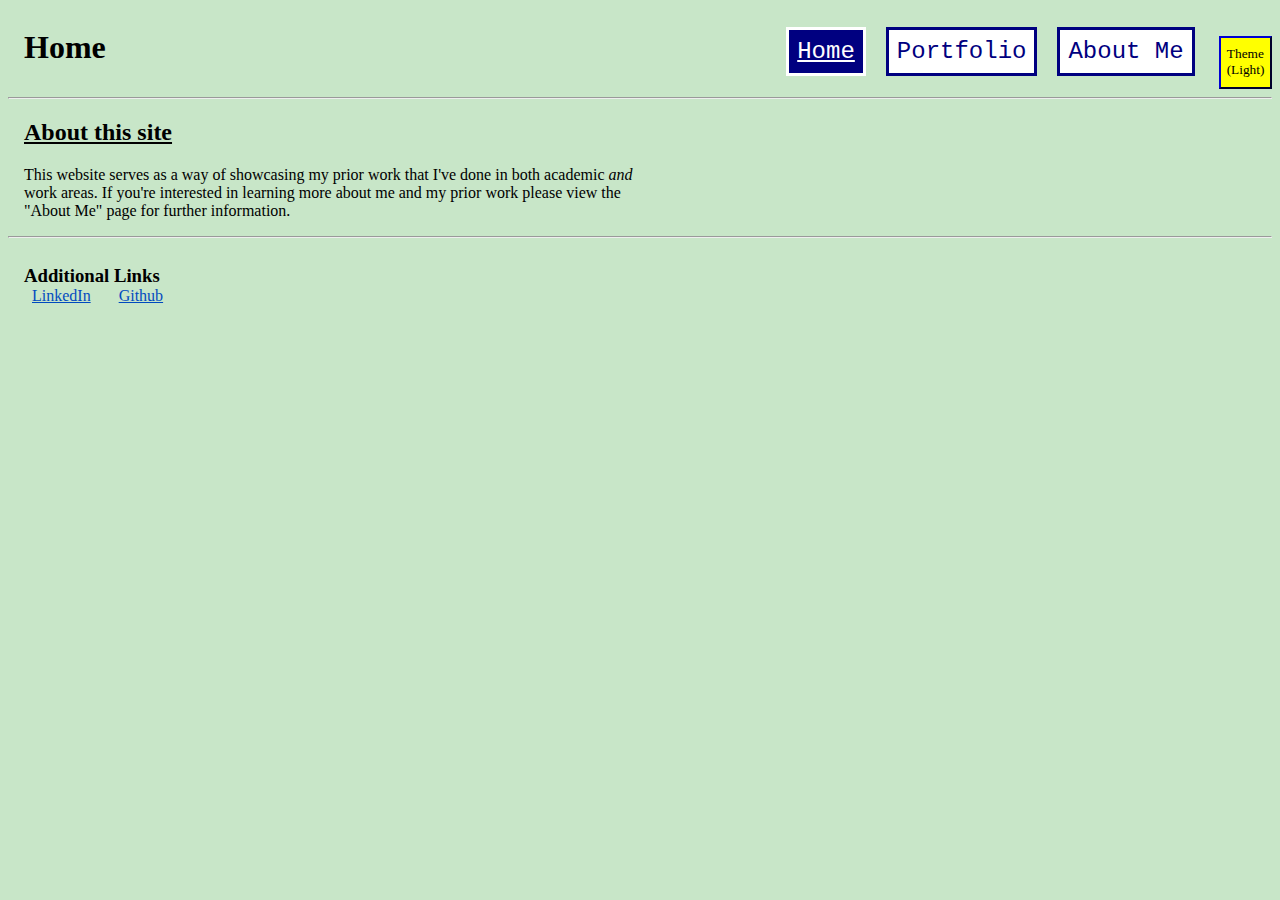
<file: index.html>
<!DOCTYPE html>
<html lang="en">
  <head>
    <meta charset="UTF-8">
    <meta name="viewport" content="width=device-width, initial-scale=1.0">
    <link rel="stylesheet" type="text/css" href="stylesheets/base.css"> 
    <link rel="icon" type="image/x-icon" href="/assets/favicon.ico">
    <script src="/scripts/theme.js"></script>
    <title>Home</title>
  </head>

  <body>
    <header>
      <h1 style="margin-right: auto">Home</h1>
      <nav class="header-nav">
        <a href="/index.html" id="selected" class="header-link">Home</a>
        <a href="/Portfolio.html" class="header-link">Portfolio</a>
        <a href="/About.html" class="header-link">About Me</a>
      </nav>
    </header>
    <hr> 

    <main>
      <h2>About this site</h2>
      <div style="margin-left: 1rem;">
        <noscript>
          <strong>This website uses Javascript please enable Javascript for the best viewing experience!</strong>
        </noscript>
        <p>
          This website serves as a way of showcasing my prior work that I've done in both academic <em>and</em> work areas. 
          If you're interested in learning more about me and my prior work please view the "About Me" page 
          for further information.
        </p>
      </div>
    </main>

    <hr>
    <footer>
      <h3>Additional Links</h3>
      <nav>
        <a href="https://linkedin.com/in/daniel-arevalo-55a005337" class="footer-link">LinkedIn</a>
        <a href="https://github.com/Daniel-P-Arevalo" class="footer-link">Github</a>
      </nav>
    </footer>
  </body>
</html>
</file>
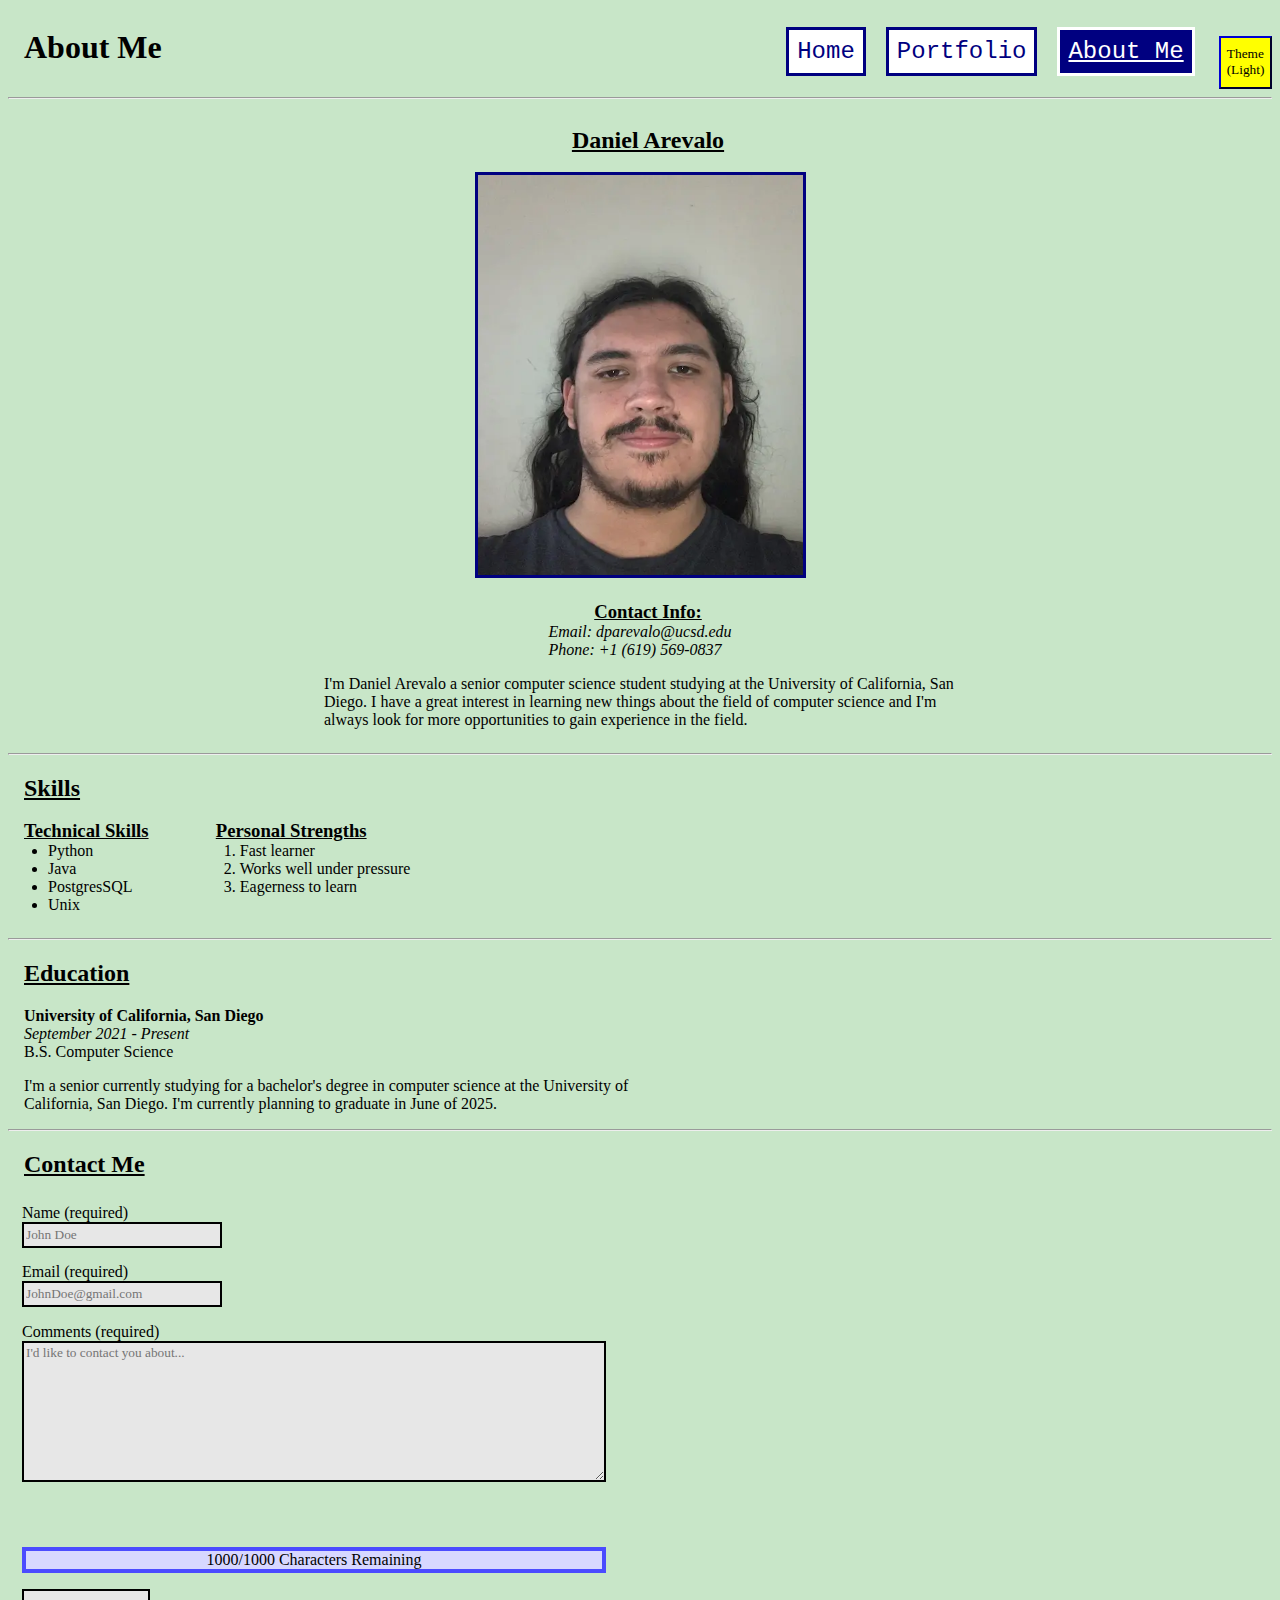
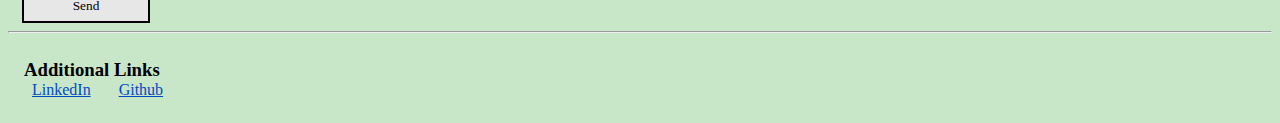
<file: About.html>
<!DOCTYPE html>
<html lang="en">
  <head>
    <meta charset="UTF-8">
    <meta name="viewport" content="width=device-width, initial-scale=1.0">
    <link rel="stylesheet" type="text/css" href="/stylesheets/base.css"> 
    <link rel="stylesheet" type="text/css" href="/stylesheets/about.css"> 
    <link rel="icon" type="image/x-icon" href="/assets/favicon.ico">
    <script src="/scripts/theme.js"></script>
    <title>About Me</title>
  </head>

  <body>
    <header>
      <h1 style="margin-right: auto">About Me</h1>
      <nav class="header-nav">
        <a href="/index.html" class="header-link">Home</a>
        <a href="/Portfolio.html" class="header-link">Portfolio</a>
        <a href="/About.html" id="selected" class="header-link">About Me</a>
      </nav>
    </header>
    <hr>

    <main>
      <section id="bio">
        <h2>Daniel Arevalo</h2>
        <picture>
          <source srcset="/assets/selfie.webp" media="(max-width: 425px)" width="225" height="275">
          <source srcset="/assets/selfie.webp" media="(max-width: 768px)" width="300" height="350">
          <source srcset="/assets/selfie.webp" media="(max-width: 1024px)" width="400" height="450">
          <img src="/assets/selfie.webp" alt="Me, Daniel Arevalo, wearing a black shirt in front of a white background" width="325" height="400">
        </picture>

        <h3>Contact Info:</h3>
        <address>
          Email: dparevalo@ucsd.edu<br>
          Phone: +1 (619) 569-0837
        </address>
      
        <p>
          I'm Daniel Arevalo a senior computer science student studying at the University of California, San Diego. 
          I have a great interest in learning new things about the field of computer science and 
          I'm always look for more opportunities to gain experience in the field.
        </p>
      </section>
      <hr>
      
      <style>
        @scope {
          h3 {
            text-decoration: underline;
          }
        }
      </style>

      <h2 style="margin-bottom: 0em;">Skills</h2>
      <section id="skills">
        <h2 style="display: none;">Skills</h2>
        <section style="margin-right: 2dvw;">
  	      <h3>Technical Skills</h3>
          <ul style="margin-top: 0em;">
            <li>Python</li>
            <li>Java</li>
            <li>PostgresSQL</li>
            <li>Unix</li>
          </ul>
        </section>
        
        <section style="margin-left: 2dvw;">
  	      <h3>Personal Strengths</h3>
          <ol style="margin-top: 0em;">
            <li>Fast learner</li>
            <li>Works well under pressure</li>
            <li>Eagerness to learn</li>
          </ol>
        </section>
      </section>
      <hr>
      
      <section style="margin-left: 1rem;">
        <h2 style="margin-left: 0rem;">Education</h2>
        <span><b>University of California, San Diego</b></span><br>
        <i>September 2021 - Present</i><br>
        B.S. Computer Science<br>
  
        <p>
          I'm a senior currently studying for a bachelor's degree in computer science at the 
          University of California, San Diego. I'm currently planning to graduate in June of 2025.
        </p>
      </section>

      <hr>

      <section>
        <h2>Contact Me</h2>
        <form method="post" action="https://httpbin.org/post">
          <fieldset>
            <label for="name">Name (required)</label>
            <input type="text" id="name" name="name" placeholder="John Doe" pattern="^[a-zA-z .'\-]+$" required>
          </fieldset>
          
          <fieldset>
            <label for="email">Email (required)</label>
            <input type="email" id="email" name="email" placeholder="JohnDoe@gmail.com" required>
          </fieldset>

          <fieldset>
            <label for="comments">Comments (required)</label>
            <textarea name="comments" id="comments" placeholder="I'd like to contact you about..." maxlength="1000" required></textarea>
          </fieldset>

          <fieldset>
            <input type="hidden" id="possible_bot" name="possible_bot" value="true">
          </fieldset>

          <fieldset>
            <input type="hidden" id="form-errors" name="form-errors" value="">
          </fieldset>

          <output id="errors" name="errors" for="name email comments" data-empty="true"></output>
          <output id="info" name="info" for="name email comments"></output>

          <button id="form-submit">Send</button>
        </form>
        <script src="/scripts/form-validation.js"></script>
            
      </section>
    </main>

    <hr>
    <footer>
      <h3>Additional Links</h3>
      <nav>
        <a href="https://linkedin.com/in/daniel-arevalo-55a005337" class="footer-link">LinkedIn</a>
        <a href="https://github.com/Daniel-P-Arevalo" class="footer-link">Github</a>
      </nav>
    </footer>
  </body>
</html>
</file>
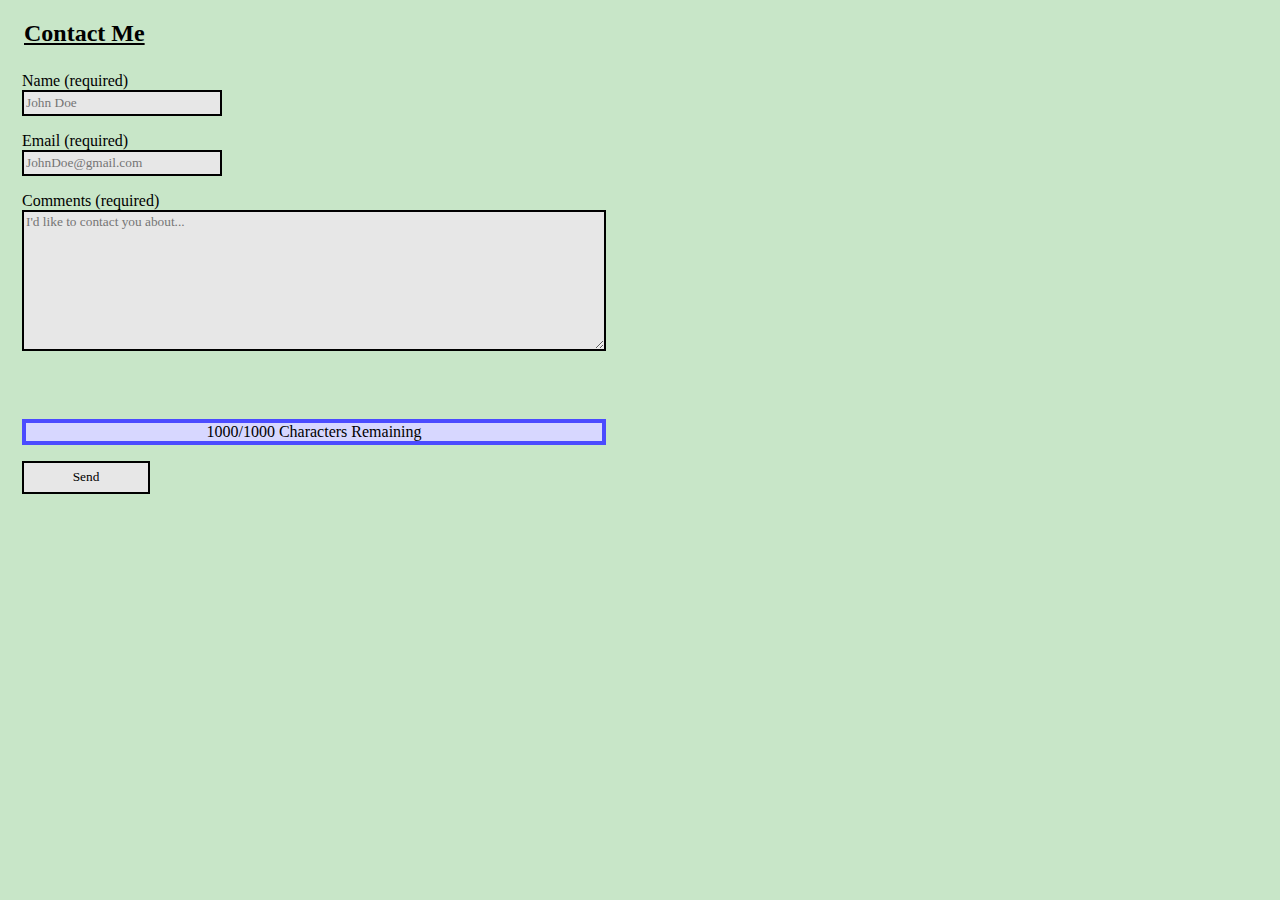
<file: form-js.html>
<!DOCTYPE html>
<html lang="en">
  <head>
    <meta charset="UTF-8">
    <meta name="viewport" content="width=device-width, initial-scale=1.0">
    <link rel="stylesheet" type="text/css" href="/stylesheets/base.css"> 
    <link rel="stylesheet" type="text/css" href="/stylesheets/about.css"> 
    <link rel="icon" type="image/x-icon" href="/assets/favicon.ico">
    <title>JavaScript Contact Form</title>
  </head>

  <body>
    <main>
        <section>
            <h2>Contact Me</h2>
            <form method="post" action="https://httpbin.org/post">
              <fieldset>
                <label for="name">Name (required)</label>
                <input type="text" id="name" name="name" placeholder="John Doe" pattern="^[a-zA-z .'\-]+$" required>
              </fieldset>
              
              <fieldset>
                <label for="email">Email (required)</label>
                <input type="email" id="email" name="email" placeholder="JohnDoe@gmail.com" required>
              </fieldset>
    
              <fieldset>
                <label for="comments">Comments (required)</label>
                <textarea name="comments" id="comments" placeholder="I'd like to contact you about..." maxlength="1000" required></textarea>
              </fieldset>
    
              <fieldset>
                <input type="hidden" name="possible_bot" value="true">
              </fieldset>
    
              <output id="errors" name="errors" for="name email comments">ERROR</output>
              <output id="info" name="info" for="name email comments">INFORMATION</output>
    
              <button id="form-submit">Send</button>
            </form>
          </section>
          <script src="/scripts/form-validation.js"></script>
    </main>
  </body>
</html>
</file>
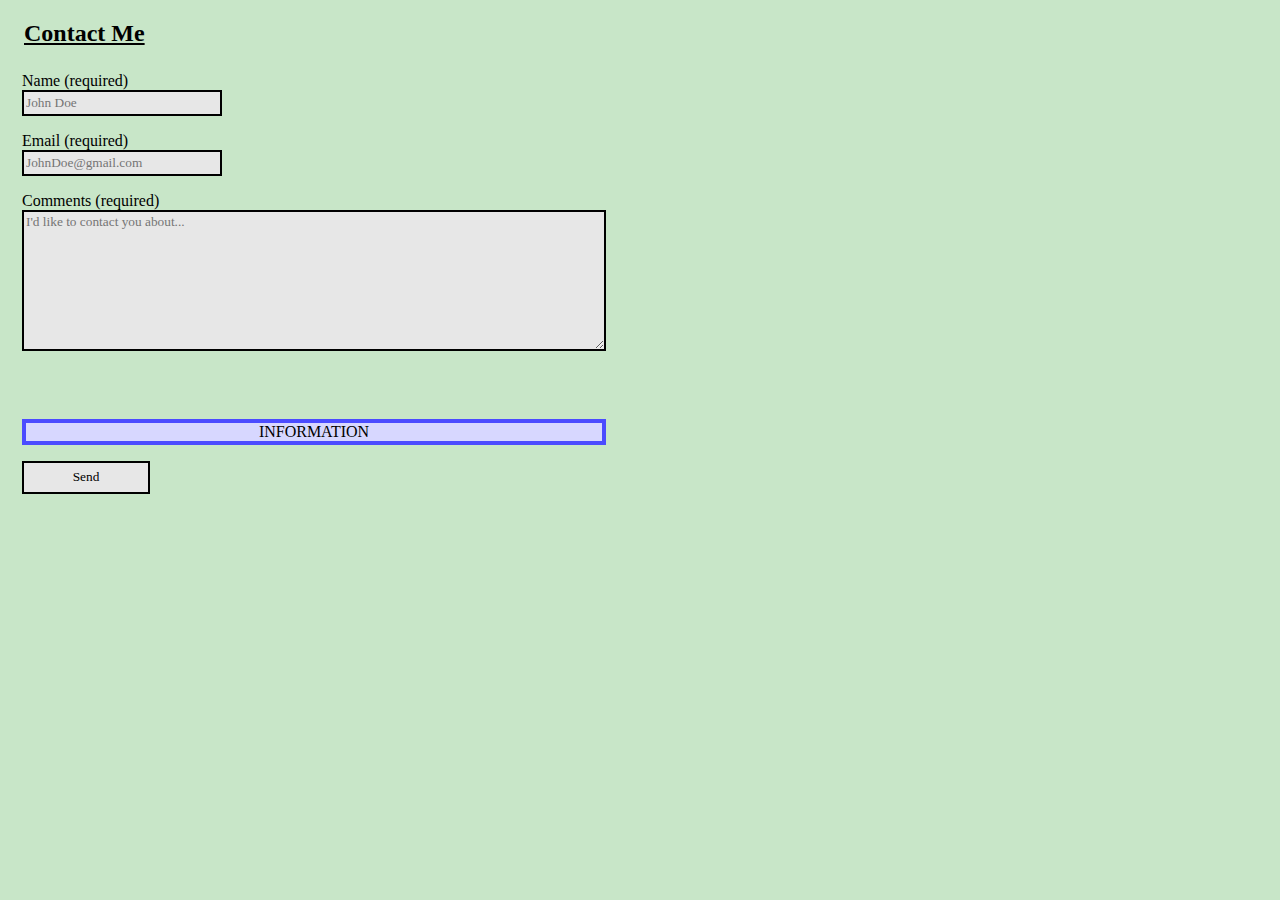
<file: form-no-js.html>
<!DOCTYPE html>
<html lang="en">
  <head>
    <meta charset="UTF-8">
    <meta name="viewport" content="width=device-width, initial-scale=1.0">
    <link rel="stylesheet" type="text/css" href="/stylesheets/base.css"> 
    <link rel="stylesheet" type="text/css" href="/stylesheets/about.css"> 
    <link rel="icon" type="image/x-icon" href="/assets/favicon.ico">
    <title>No JavaScript Contact Form</title>
  </head>

  <body>
    <main>
        <section>
            <h2>Contact Me</h2>
            <form method="post" action="https://httpbin.org/post">
              <fieldset>
                <label for="name">Name (required)</label>
                <input type="text" id="name" name="name" placeholder="John Doe" pattern="^[a-zA-z .'\-]+$" required>
              </fieldset>
              
              <fieldset>
                <label for="email">Email (required)</label>
                <input type="email" id="email" name="email" placeholder="JohnDoe@gmail.com" required>
              </fieldset>
    
              <fieldset>
                <label for="comments">Comments (required)</label>
                <textarea name="comments" id="comments" placeholder="I'd like to contact you about..." maxlength="1000" required></textarea>
              </fieldset>
    
              <fieldset>
                <input type="hidden" name="possible_bot" value="true">
              </fieldset>
    
              <output id="errors" name="errors" for="name email comments">ERROR</output>
              <output id="info" name="info" for="name email comments">INFORMATION</output>
    
              <button id="form-submit">Send</button>
            </form>
          </section>
    </main>
  </body>
</html>
</file>
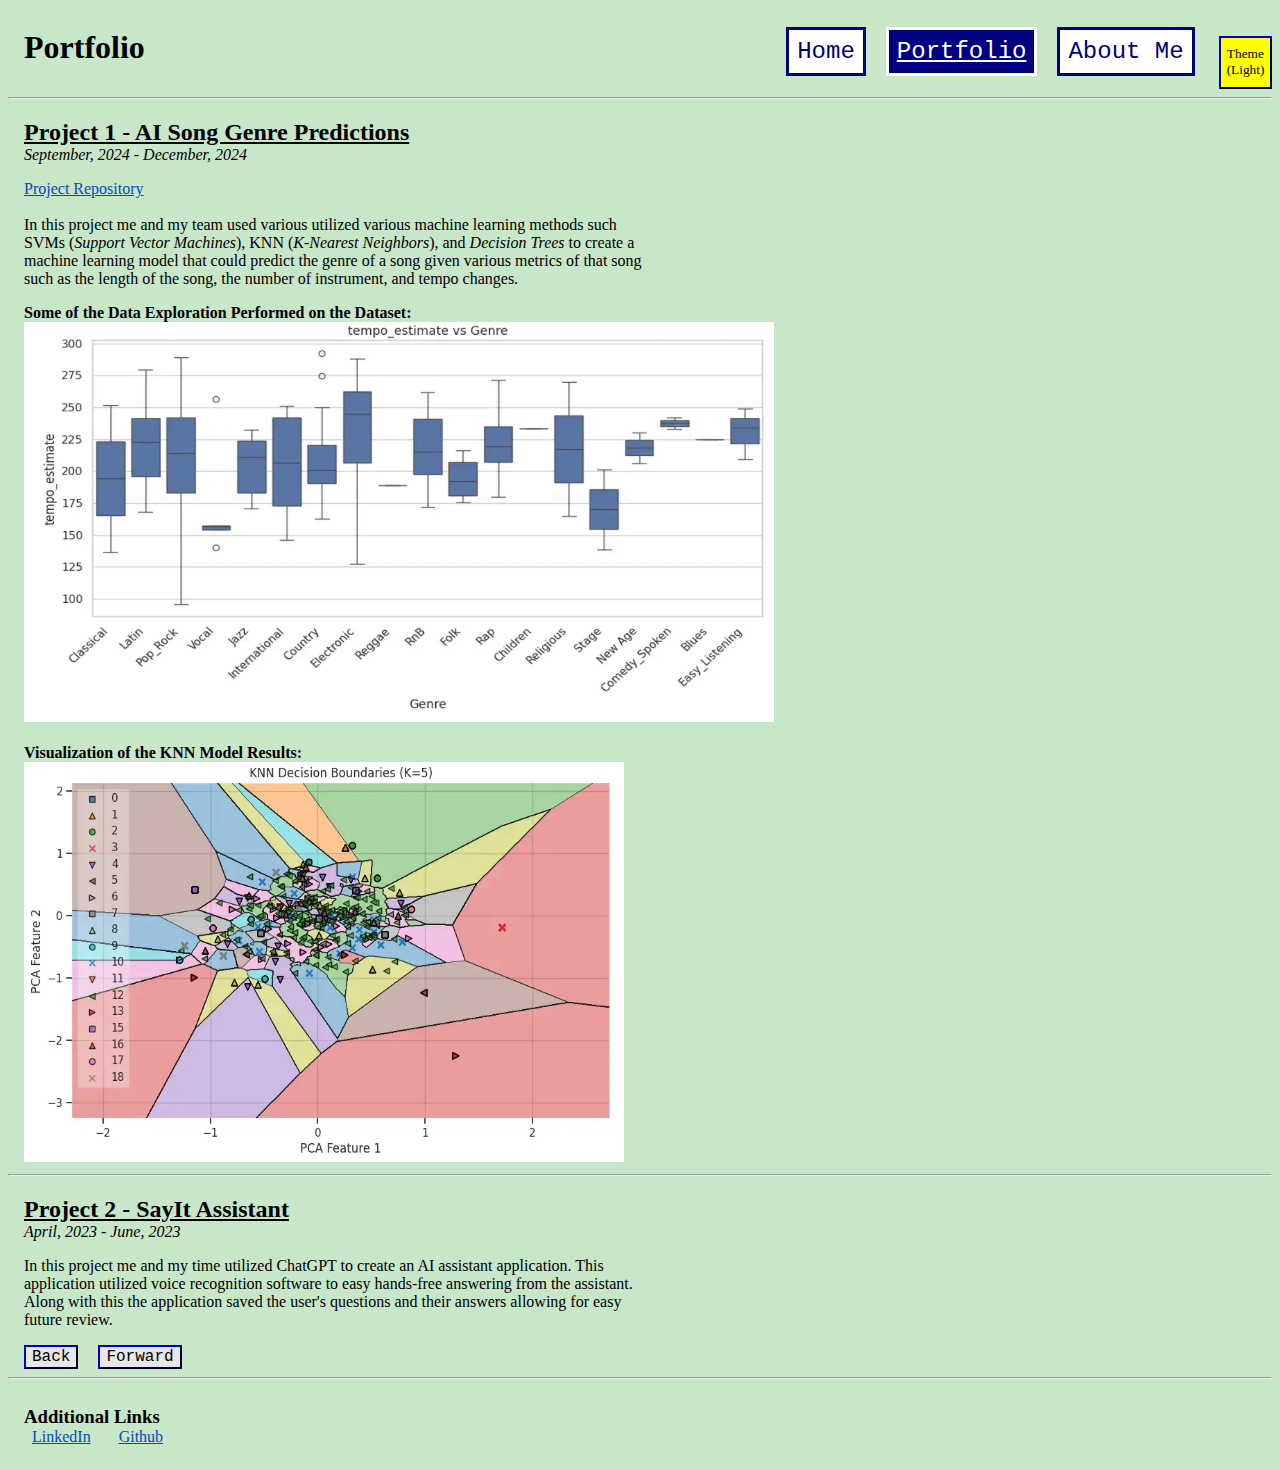
<file: Portfolio.html>
<!DOCTYPE html>
<html lang="en">
  <head>
    <meta charset="UTF-8">
    <meta name="viewport" content="width=device-width, initial-scale=1.0">
    <link rel="stylesheet" type="text/css" href="stylesheets/base.css"> 
    <link rel="icon" type="image/x-icon" href="/assets/favicon.ico">
    <script src="/scripts/theme.js"></script>
    <style>
      h2 {
        text-decoration: underline;
        margin-bottom: 0em;
      }
      p {
        margin-top: 0em;
      }
      section.project {
        margin-left: 1rem;
        .project-date {
          font-style: italic;
        }
        .project-link {
          text-decoration: underline;
        }
      }
      button.project {
        font-size: 1em;
        background-color: var(--very-light-gray, lightgray);
        border-color: navy;
        font-family: 'Courier New', Tahoma, 'Lucida Grande', Times;
        margin-left: 1rem;
      }
    </style>
    <title>Portfolio</title>
  </head>

  <body>
    <header>
      <h1 style="margin-right: auto">Portfolio</h1>
      <nav class="header-nav">
        <a href="/index.html" class="header-link">Home</a>
        <a href="/Portfolio.html" id="selected" class="header-link">Portfolio</a>
        <a href="/About.html" class="header-link">About Me</a>
      </nav>
    </header>
    <hr>

    <main>
      <section class="project">
        <hgroup>
          <h2 style="margin-left: 0rem">Project 1 - AI Song Genre Predictions</h2>
          <p class="project-date">September, 2024 - December, 2024</p>
        </hgroup>
        <a href="https://github.com/brandoluu/CSE_151A_Project" class="project-link">Project Repository</a><br><br>
        <p>
          In this project me and my team used various utilized various machine learning methods such <abbr>SVMs</abbr> 
          (<i>Support Vector Machines</i>), <abbr>KNN</abbr> (<i>K-Nearest Neighbors</i>), and <i>Decision Trees</i> to create a 
          machine learning model that could predict the genre of a song given various metrics of that song 
          such as the length of the song, the number of instrument, and tempo changes. 
        </p>

        <b>Some of the Data Exploration Performed on the Dataset:</b><br>
        <picture>
          <source srcset="/assets/histogram.webp" media="(max-width: 425px)" width="275" height="200">
          <source srcset="/assets/histogram.webp" media="(max-width: 768px)" width="700" height="400">
          <source srcset="/assets/histogram.webp" media="(max-width: 1024px)" width="800" height="500">
          <img src="/assets/histogram.webp" alt="Histogram comparing music tempo with genre" width="750" height="400">
        </picture>

        <br><br><b>Visualization of the KNN Model Results:</b><br>
        <picture>
          <source srcset="/assets/KNN.webp" media="(max-width: 425px)" width="275" height="200">
          <source srcset="/assets/KNN.webp" media="(max-width: 768px)" width="650" height="450">
          <source srcset="/assets/KNN.webp" media="(max-width: 1024px)" width="750" height="550">
          <img src="/assets/KNN.webp" alt="Visualization of results from K-Nearest Neighbors model with PCA" width="600" height="400">
        </picture>
      </section>

      <hr>

      <section class="project">
        <hgroup>
          <h2 style="margin-left: 0rem">Project 2 - SayIt Assistant</h2>
          <p class="project-date">April, 2023 - June, 2023</p>
        </hgroup>
        <p>
          In this project me and my time utilized ChatGPT to create an AI assistant application. This application
          utilized voice recognition software to easy hands-free answering from the assistant. Along with this the
          application saved the user's questions and their answers allowing for easy future review.
        </p>
      </section>
      <button class="project">Back</button>
      <button class="project">Forward</button>
      <script id="sliderPlaceholder"></script>
    </main>

    <hr>
    <footer>
      <h3>Additional Links</h3>
      <nav>
        <a href="https://linkedin.com/in/daniel-arevalo-55a005337" class="footer-link">LinkedIn</a>
        <a href="https://github.com/Daniel-P-Arevalo" class="footer-link">Github</a>
      </nav>
    </footer>
  </body>
</html>
</file>
<file: stylesheets/base.css>
:root {
    --pale-green: rgb(200, 230, 200);
    --link-blue: color(xyz 0.05 0.05 0.5);
    --very-light-gray: color-mix(in xyz, black 20%, white 80%);

    background-color: var(--pale-green, honeydew);
}
* {
    font-family: 'Gill Sans', Georgia, 'Lucida Grande', Times;
}
header {
    display: flex;
    justify-content: center;
    align-items: baseline;
    flex-wrap: wrap;
}
footer {
    display: flex;
    flex-direction: column;
    margin-bottom: 1.5rem;
}
h1 {
    margin-left: 1rem;
}
h2 {
    text-decoration: underline;
    margin-left: 1rem;
}
h3 {
    margin-bottom: 0em;
    margin-left: 1rem;
}
p {
    width: 50%;
}
a {
    color:var(--link-blue, blue);
    text-decoration: underline;
}
a.header-link {
    border: solid;
    font-size: 1.5rem;
    padding: 0.5rem;
    margin: 0.5rem;
    background-color: white;
    color: navy;
    text-decoration: none;
    font-family: Copperplate, "Arial Black", Tahoma, Courier;
    transition: background-color 100ms;
    transition: color 100ms;
}
a.footer-link {
    color: var(--link-blue, blue);
    margin-left: 1.5rem;
    text-decoration: underline;
}
a#selected{
    color:white;
    background-color: navy;
    text-decoration: underline;
    border: solid
}
a.header-link:hover {
    background-color: navy;
    color: white;
}
@keyframes pop-in {
    from {
      transform: scale(0%);
    }
  
    to {
      transform: scale(100%);
    }
  }
picture {
    animation-duration: 1s;
    animation-name: pop-in;
}
img {
    object-position: 50% 50%;
    object-fit: fill;
}
nav {
    margin-right: 1rem;
}
button#theme-toggle {
    height: 4em;
    width: 4em;
    background-color: yellow;
    border-color: navy;
    background-color: white;
}
@media (max-width: 1024px) {
    p {
        width: 50%
    }
}
@media (max-width: 768px) {
    p {
        width: 50%
    }
    button {
        font-size: 1.2em;
    }
    a.footer-link {
        font-size: 1.2em;
    }
}
@media (max-width: 425px) {
    p {
        width: 75%
    }
    header {
        display: flex;
        flex-direction: column;
    }
    button {
        font-size: 1.5em;
    }
    .header-nav {
        display: flex;
        flex-direction: column;
        justify-content: flex-start;
    }
    a.header-link {
        margin-bottom: 1dvh;
    }
    a.footer-link {
        font-size: 1.3em;
    }
}
</file>
<file: stylesheets/about.css>
img {
  border: solid navy;
  border-width: 0.2em;
  }
section#bio {
  display: flex;
  flex-direction: column;
  align-items: center;
  height: 20%;
}
section#skills {
  display: flex;
  flex-direction: row;
  justify-content: flex-start;
}
h2:has(+ picture) {
  margin-bottom: 2dvh;
  text-decoration: underline;
}
@media (max-width: 320px) {
  section#skills {
    display: flex;
    flex-direction: column;
    justify-content: space-evenly;
  }
}
form {
  display: flex;
  flex-direction: column;
}
fieldset {
  display: flex;
  flex-direction: column;
  border: none;
}
input {
  border: 2px solid black;
  width: 15dvw;
  height: 1.5em;
  background-color: var(--very-light-gray, lightgray);
  transition: background-color 0.3s ease-in-out;
}
textarea {
  border: 2px solid black;
  width: 45dvw;
  height: 10em;
  background-color: var(--very-light-gray, lightgray);
  transition: background-color 0.3s ease-in-out;
}
button#form-submit {
  border: 2px solid black;
  margin-left: 14px;
  width: 10dvw;
  height: 2.5em;
  background-color: var(--very-light-gray, lightgray);
}
output {
  width: 45dvw;
  margin-left: 14px;
  margin-bottom: 1em;
  text-align: center;
}
output#errors {
  border: 4px solid rgb(255, 75, 75);
  background-color: rgb(255, 215, 215);
  color: black;
  opacity: 0;
  transition: opacity 0.5s ease-in-out
}
output#info {
  border: 4px solid rgb(75, 75, 255);
  background-color: rgb(215, 215, 255);
  color: black;
}
*:user-invalid {
  border: 2px solid red
}
</file>
